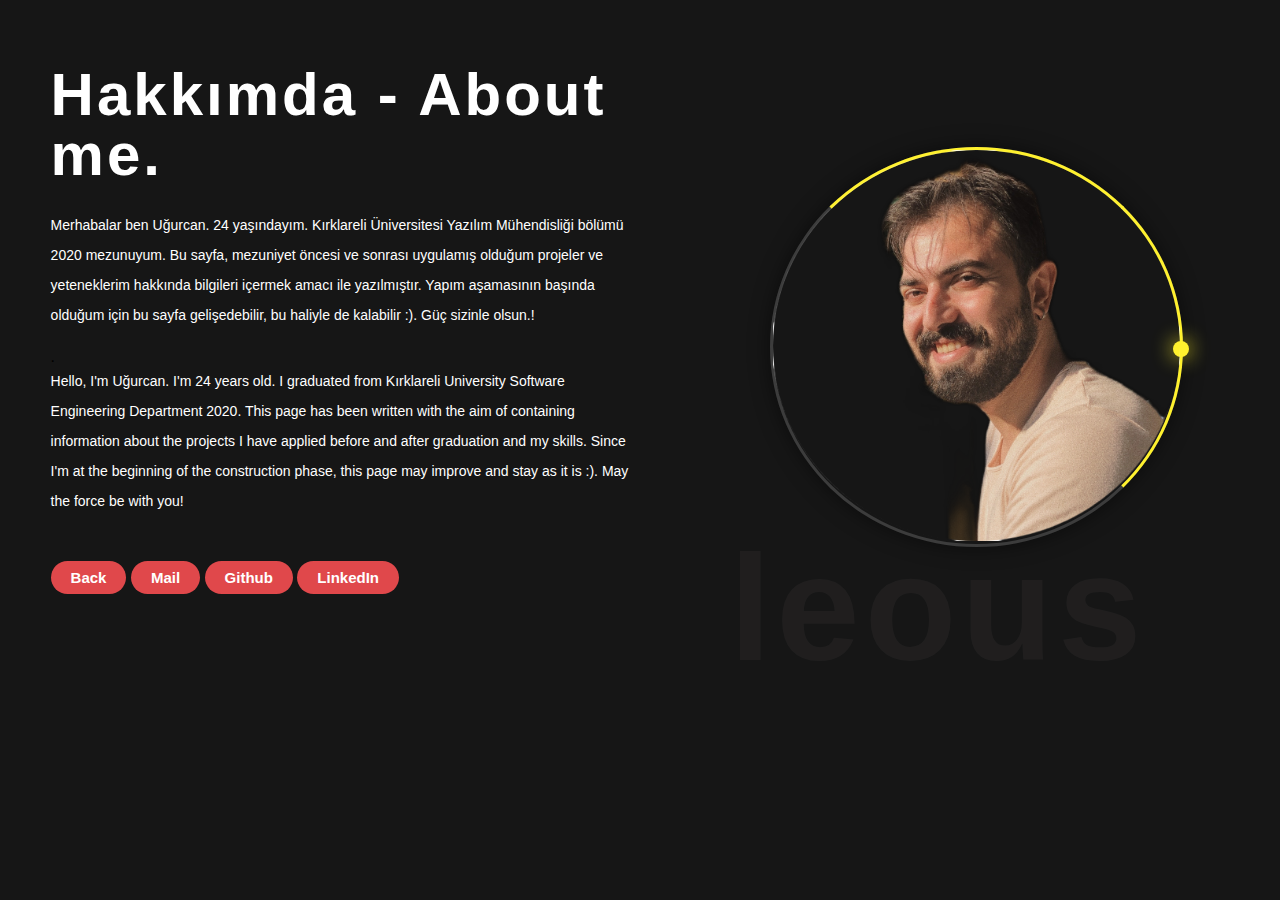
<file: about-me.html>
<!DOCTYPE html>
<html lang="en">

<head>
    <meta charset="UTF-8">
    <meta http-equiv="X-UA-Compatible" content="IE=edge">
    <meta name="viewport" content="width=device-width, initial-scale=1.0">
    
    <title>Uğurcan Sezgin</title>
    <link rel="stylesheet" href="css/about-me.css">
    <link rel="stylesheet" href="https://cdnjs.cloudflare.com/ajax/libs/font-awesome/5.15.4/css/all.min.css">
    <link rel="shortcut icon" href="./img/logo2.png" type="image/x-icon" />

</head>

<body>
    <div class="container">
        <header class="header">
        </header>
        <div class="row">
            <div class="col-2">
                <h1>Hakkımda - About me.</h1>
                <p>Merhabalar ben Uğurcan. 24 yaşındayım. Kırklareli Üniversitesi Yazılım Mühendisliği bölümü 2020 mezunuyum. Bu sayfa, mezuniyet öncesi ve sonrası uygulamış olduğum projeler ve yeteneklerim hakkında bilgileri içermek amacı ile yazılmıştır. Yapım aşamasının başında olduğum için bu sayfa gelişedebilir, bu haliyle de kalabilir :). Güç sizinle olsun.!</p>
                <br>.</br>
                 <p>Hello, I'm Uğurcan. I'm 24 years old. I graduated from Kırklareli University Software Engineering Department 2020. This page has been written with the aim of containing information about the projects I have applied before and after graduation and my skills. Since I'm at the beginning of the construction phase, this page may improve and stay as it is :). May the force be with you!</p>
                
                <a href="index.html" class="btn">Back</a>
                <a href="mailto:ugurcan807@gmail.com" class="btn" target="_blank">
                   <!--    <img src="img/mail.png" alt="" /></a> -->Mail</a>
                <a href="https://www.github.com/ugurcansezgin" class="btn" target="_blank">
                    <!--   <img src="img/github.png" alt="" /></a> -->Github</a>
                <a href="https://www.linkedin.com/in/ugurcs" class="btn" target="_blank"> 
                    <!--   <img src="img/linkedin.png" alt="" />  -->LinkedIn</a>
            
            </div>
            <div class="col-2" id="circle-ring">
                <div class="ring">
                    <img src="img/model.png" alt="">
                    <span class="circle"></span>
                </div>
                <div class="ring-two">
                    <span class="circle-two"></span>
                </div>
            </div>
        
        </div>
    </div>

</body>

</html>
</file>
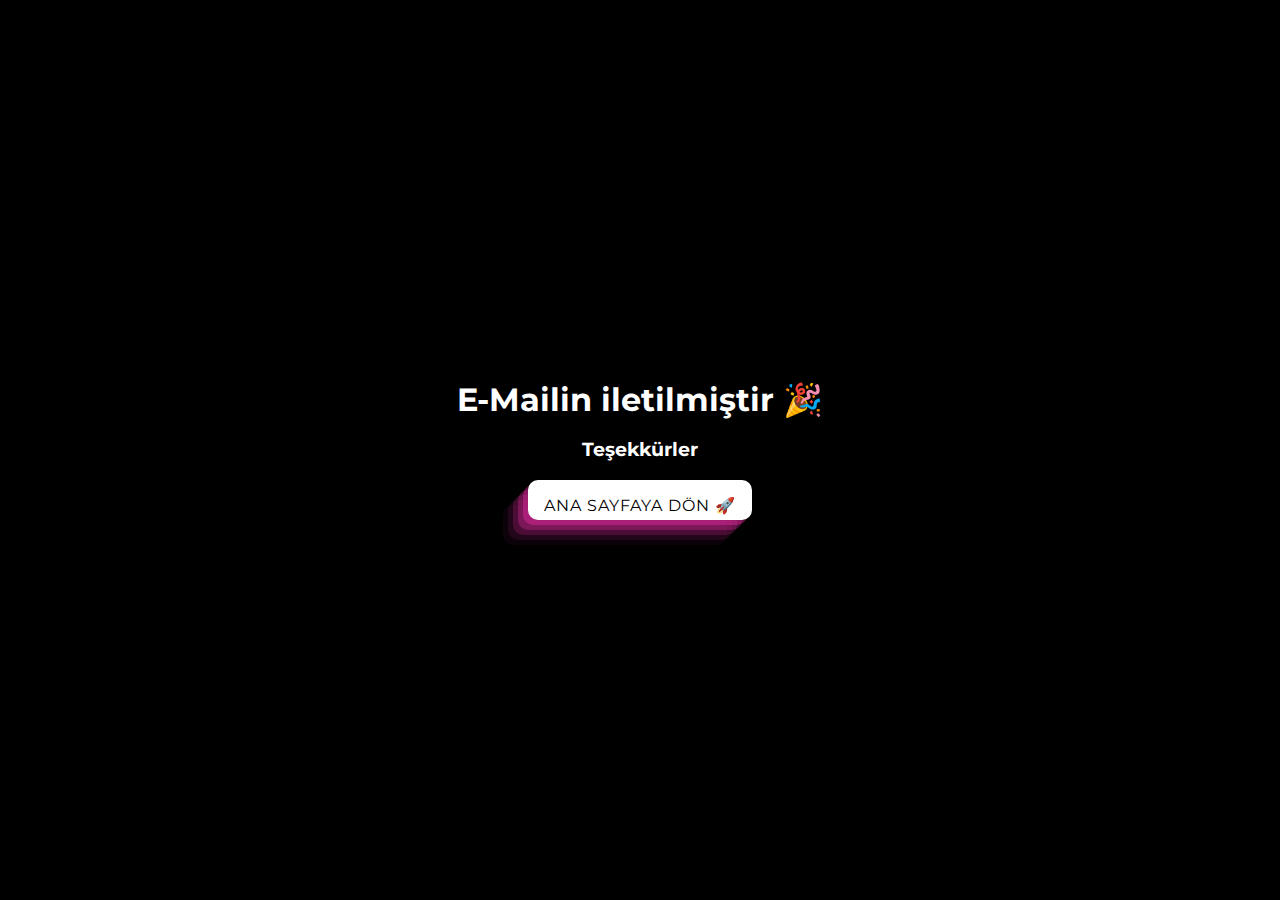
<file: thankyou.html>
<!DOCTYPE html>
<html lang="tr-TR">
  <head>
    <meta charset="UTF-8" />
    <meta http-equiv="X-UA-Compatible" content="IE=edge" />
    <meta name="viewport" content="width=device-width, initial-scale=1.0" />
    <title>Thanks for email</title>
    <link rel="stylesheet" href="css/style.css" />
  </head>
  <body bgcolor="#1a1a1a">
    <div id="thanks">
      <h1>E-Mailin iletilmiştir 🎉</h1>
      <br />
      <h3>Teşekkürler</h3>
      <br />
      <a href="https://ugurcansezgin.github.io/" class="center"
        >ANA SAYFAYA DÖN 🚀</a
      >
    </div>
  </body>
</html>
</file>
<file: css/about-me.css>
* {
    margin: 0;
    padding: 0;
    box-sizing: border-box;
    font-family: -apple-system, BlinkMacSystemFont, "Segoe UI", Roboto, Oxygen, Ubuntu, Cantarell, "Open Sans",
        "Helvetica Neue", sans-serif;
}

body{
    background: #161616;
    overflow: hidden;
}

.container{
    
    width: 96%;
    max-width: 1300px;
    margin: auto;
    padding-left: 25px;
    padding-right: 25px;
}

.container .header{
    display: flex;
    align-items: center;
    justify-content: space-between;
    padding: 20px;
}

.container .header:before{
    content: "leous";
    position: absolute;
    top: 58%;
    left: 57%;
    color: rgba(180,164,164,0.603);
    font-size: 150px;
    font-weight: bold;
    letter-spacing: 5px;
    opacity: 0.1;
    z-index: -1;
}

.container .header i{
    color: #fff;
    cursor: pointer;
}
 
.container .header p{
    color: #fff;
    font-weight: bold;
    font-size: 25px;
}

.container .header .logo{
    display: flex;
    align-items: center;
    cursor: pointer;
}
.container .header .logo .logo-two{
    height: 3px;
}
.container .header .line{
    display: block;
    width: 45px;
    height: 2px;
    background-color: #fff;
    margin-bottom: 4px;
    margin-right: 4px;
}

/* ROW-SECTION */

.container .row{
    display: flex;
    align-items: center;
    justify-content: space-around;
    flex-wrap: wrap;
}

.container .col-2{
    flex-basis: 50%;
    min-width: 300px;
}

.container .row .col-2 h1{
    color: #fff;
    font-size: 60px;
    line-height: 60px;
    font-weight: bolder;
    letter-spacing: 3px;
    margin: 25px 0;
}

.container .row .col-2 p{
    color: #fff;
    font-size: 14px;
    line-height: 30px;
}

.container .row .col-2 .btn{
    display: inline-block;
    text-decoration: none;
    color: #fff;
    padding: 8px 20px;
    background-color: #E0484B;
    border-radius: 35px;
    margin-top: 45px;
    font-weight: bold;
    font-size: 15px;
    transition: 1s all ease;
}

.container .row .col-2 .btn:hover{
    background-color: #7a191b;
}

/* RING-SECTION */

.col-2 .ring img{
    width: 100%;
    max-width: 580px;
}

#circle-ring{
    
    padding-left: 130px;
    padding-top: 60px;
}

.col-2 .ring{
    
    position: relative;
    width: 413px;
    height: 400px;
    background: transparent;
    border: 3px solid #3c3c3c;
    border-radius: 50%;
    box-shadow: 0 0 20px rgba(0,0,0, 0.5);
    z-index: -1;
}

.col-2 .ring:before{
    content: "";
    position: absolute;
    top: -3px;
    left: -3px;
    width: 100%;
    height: 100%;
    border: 3px solid transparent;
    border-top: 3px solid #fff12e;
    border-right: 3px solid #fff12e;
    border-radius: 50%;
    z-index: -1;
    animation: returnCircle 10s linear infinite;
}

.col-2 .ring .circle{
    display: block;
    position: absolute;
    top: 50%;
    left: 50%;
    width: 50%;
    height: 4px;
    background: transparent;
    transform-origin: left;
    z-index: -1;
    animation: return 10s linear infinite;
}

.col-2 .ring .circle:before{
    content: "";
    position: absolute;
    top: -6px;
    right: -9px;
    width: 16px;
    height: 16px;
    background: #fff12e;
    border-radius: 50%;
    box-shadow: 0 0 20px #fff12e;
    z-index: -1;
}

/*.col-2 .ring-two{
    position: absolute;
    top: 13%;
    left: 56%;
    width: 500px;
    height: 500px;
    background: transparent;
    border: 3px solid #3c3c3c;
    border-radius: 50%;
}

.col-2 .ring-two:before{
    content: "";
    position: absolute;
    top: -3px;
    left: -3px;
    width: 100%;
    height: 100%;
    border: 3px solid transparent;
    border-bottom: 3px solid #fff12e;
    border-left: 3px solid #fff12e;
    border-radius: 50%;
    animation: returnCircle2 10s linear infinite;
}

.col-2 .ring-two .circle-two{
    display: block;
    position: absolute;
    top: 50%;
    left: 50%;
    width: 50%;
    height: 4px;
    background: transparent;
    transform-origin: left;
    animation: return2 10s linear infinite;
}

.col-2 .ring-two .circle-two:before{
    content: "";
    position: absolute;
    top: -6px;
    right: -8px;
    width: 16px;
    height: 16px;
    background: #fff12e;
    box-shadow: 0 0 20px #fff12e;
    border-radius: 50%;
}*/


@media screen and (max-width: 768px){
    #container{
        width: 100%;
    } 
    
    
}


@keyframes returnCircle {
    0%{
        transform: rotate(0deg);
    }
    100%{
        transform: rotate(360deg);
    }
    
}


@keyframes return {
    0%{
        transform: rotate(45deg);
    }
    100%{
        transform: rotate(405deg);
    }
    
}


@keyframes returnCircle2 {
    0%{
        transform: rotate(-45deg);
    }
    100%{
        transform: rotate(-405deg);
    }
    
}


@keyframes return2 {
    0%{
        transform: rotate(0deg);
    }
    100%{
        transform: rotate(-360deg);
    }
    
}
</file>
<file: css/style.css>
@import url("https://fonts.googleapis.com/css2?family=Montserrat:wght@200;300;400;500;600;700;800;900&display=swap");
@import url("https://fonts.googleapis.com/css2?family=Raleway:wght@300;400;500;600;700;800;900&display=swap");
@import url("https://fonts.googleapis.com/css2?family=Open+Sans&display=swap");

* {
    
  margin: 0;
  padding: 0;
  box-sizing: border-box;
  border: none;
  text-decoration: none;
  list-style: none;
  font-family: "Montserrat", sans-serif; }
  *:focus {
    outline: 0; 
}

/*html {
  zoom: 0.9;
}*/

body {
    
  width: 100%;
  height: 100%;
  background: black;
  overflow: hidden;
}

body .left-side {
    
  display: flex;
  align-items: center;
  justify-content: center; 
}

body #begin {
    
  display: flex;
  background-color: black;
  position: relative;
  max-width: 100vw;
  height: 600px;
  overflow: hidden; 
}

body #begin .left-side {
    
  background-color: white;
  width: 100%;
  position: absolute; 
}

body #begin .left-side .logo {
  
  margin-top: 3rem;
  margin-left: 8rem; 
}


body #begin .left-side .icons {
    
   margin-left: 8rem;
   margin-top: 100px;
   display: flex; 
}
        
body #begin .left-side .icons a {
    
   width: 60px;
   height: 55px;
   background-color: white;
   box-shadow: 0px 4px 4px rgba(0, 0, 0, 0.25); 
}
   
body #begin .left-side .icons a:hover {
    
   margin-top: -10px;
   border-radius: 10px;
   transform: rotate(9deg);
   box-shadow: 0 30px 20px #777;
   transition: 0.5s; }

body #begin .left-side .icons a:not(:first-child) {
    
   margin-left: 1rem; 
}

body #menu  {
    
    display: flex;
    align-items: center;
    justify-content: center;
    
    
}



body #menu .center {
    
    height: 670px;
    position: relative;
    text-align: center;
    background-color: black;
    
    
    
}

body #menu .center #navbar {
    
    position: relative;
    height: 66px;
    padding: 0.5rem;
    display: flex;
    text-align: center;
    top: inherit;
    
    
}

body #menu .center ul{
    
    display: flex;
    margin-top: 1rem;
    
    
}

body #menu .center #navbar ul li{
    
    margin: 3rem;
    background-color: aliceblue;
    margin: 30px;
    
}

body #menu .center #navbar ul li:last-child {
    
    background-color: aliceblue;
    border: 10px;
}

body #menu .center #navbar ul li a {
    
    font-weight: 700;
    font-size: 20px;
    padding: 1rem;
    color: #fff;
    height: 2.8rem;
    
}


body .content-title, body #begin .left-side .icons a, body #begin .right-side #navbar ul li a, body #info-area .about-content, body #info-area #skills .items .item .overlay, body footer .icon-area {
   
    display: flex;
    align-items: center;
    justify-content: center; 
}

body .col-center, body #about-me, body #info-area, body #portfolio .row .column .overlay, body #contact, body #contact form, body footer, body footer .back-top-area {
    
    display: flex;
    flex-direction: column;
    align-items: center; 
}




body #contact {
    
    position: relative;
    background: radial-gradient(50% 50% at 50% 50%, rgba(26, 21, 21, 0) 0%, rgba(1, 1, 1, 0.16) 100%), #ffffff;
    padding-bottom: 68px; 
}


    
body #contact form .input:not(input[type="submit"]) {
      
    width: 600px;
    height: 48px;
    padding: 14px;
    font-size: 18px;
    border-bottom: 5px solid #000000;
    border-left: 5px solid #000000;
    background: transparent; }
      
body #contact form .input:not(input[type="submit"]).area {
        
    width: 100%;
    max-width: 600px;
    min-height: 184px; }
      
body #contact form .input:not(input[type="submit"]):not(textarea):focus::-webkit-input-placeholder {
    
    transform: translateX(150%);
    transition-duration: 3s; }
      
body #contact form .input:not(input[type="submit"]):not(:first-child) {
        
    margin-top: 52px; }
      
body #contact form .input:not(input[type="submit"])::placeholder {
        
    text-transform: uppercase;
    font-weight: 700;
    font-size: 14px;
    color: #8b8b8b;
    line-height: 17px; }
    
body #contact form .input[type="submit"] {
      
    height: 45px;
    width: 197px;
    font-weight: 600;
    font-size: 16px;
    letter-spacing: 2px;
    cursor: pointer;
    border-left: 4px solid #000000;
    border-right: 4px solid #000000; }
      
body #contact form .input[type="submit"]:hover {
        
    border: 4px solid #000000;
    font-weight: 700;
    letter-spacing: 4px;
    transition: 0.5s; }



body footer {
    height: 220px;
    background-color: #1a1a1a;
    justify-content: space-around;
    color: #ffffff; }

body footer .back-top-area {
      
    height: 40px;
    justify-content: space-between;
    cursor: pointer; }
      
body footer .back-top-area:hover {
        
    transform: translateY(-10px);
    transition: 0.6s; }
      
body footer .back-top-area p {
        
    text-transform: uppercase;
    font-weight: 700;
    font-size: 15px;
    letter-spacing: 3px; }
    
body footer .icon-area {
      
    width: 50%;
    justify-content: space-between;
    flex-wrap: wrap; }

body footer .icon-area a {
        
    color: #ffffff; }
    
body footer .icon-area a i {
          
    font-size: 30px; }
          
body footer .icon-area a i.fa-twitter:hover {
            
    color: #00acee; }
          
body footer .icon-area a i.fa-instagram:hover {
            
    color: #8134af; }
          
body footer .icon-area a i.fa-steam:hover {
            
    color: #30526f; }
          
body footer .icon-area a i.fa-discord:hover {
            
    color: #7289da; }
    
body footer .copy-area {
      
    font-weight: 500;
    letter-spacing: 1px; }
      
body footer .copy-area span {
        
    font-weight: 700; }
  
body #thanks {
    
    display: flex;
    flex-direction: column;
    align-items: center;
    justify-content: center;
    height: 100vh;
    color: #ffffff; }
    
body #thanks a {
      
    background-color: #ffffff;
    height: 40px;
    padding: 1rem;
    color: #000000;
    letter-spacing: 1px;
    border-radius: 10px;
    box-shadow: rgba(240, 46, 170, 0.4) -5px 5px, rgba(240, 46, 170, 0.3) -10px 10px, rgba(240, 46, 170, 0.2) -15px 15px, rgba(240, 46, 170, 0.1) -20px 20px, rgba(240, 46, 170, 0.05) -25px 25px; }

    /* tablet görünümü */ 

@media only screen and (max-width:992px) {
    
    .begin {
        flex-wrap: wrap;
        width: 28%;
        
    
    }
    
    .menu{ 
        flex-wrap: wrap;
        width: 48%;
    }
    
}


/* telefon görünümü */

@media only screen and (max-width:500px) {
    
    .left-side {
        
        flex-wrap: wrap;
        margin-top: -10%;
        
    }
    
    /*.left-side .logo{
        
        margin: -30%;
    }*/
    
    .left-side .logo img {
        
        width: 55%;
        
        
           
    }
    
    .texts {
        
        flex-wrap: wrap;
        text-align: center;
        display: inline-block;
        
       
        
        }
    .texts h4,h1,p{margin: 0px;}
    
    .icons {
        
        flex-grow: wrap;
        margin-right: 30%;
        
        
        
}
       
    .center{ 
        
        margin-right: 90%; 
        width: 5%;
        margin-top: -55%;
        
        
        
 }

    .center navbar {


    }
    
    .center li {
        
        display: contents;
        
        
        
        
    }
    
    body #contact form .input:not(input[type="submit"]){
        
        margin-left: 85px;
        
        
    }

    
    
}
</file>
